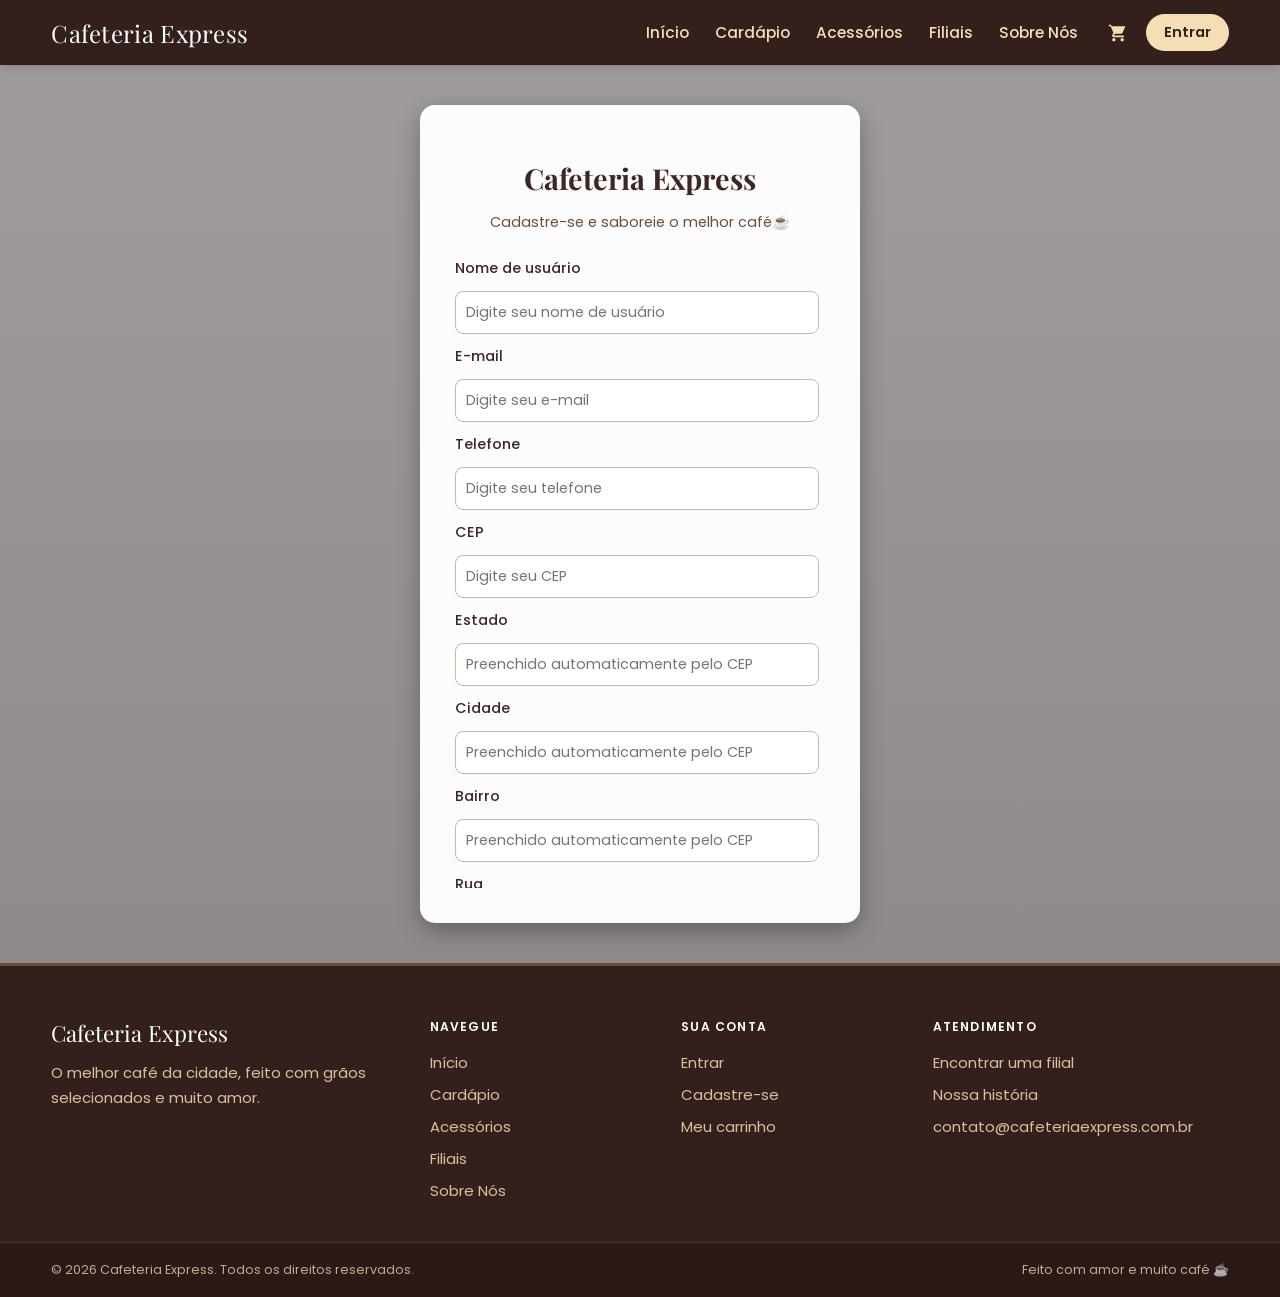
<file: cadastro.html>
<!DOCTYPE html>
<html lang="pt-br">

<head>
    <meta charset="UTF-8">
    <meta name="viewport" content="width=device-width, initial-scale=1.0, viewport-fit=cover">
    <title>Cadastro - Cafeteria Express</title>
    <link href="https://fonts.googleapis.com/css2?family=Poppins:wght@300;400;500&family=Playfair+Display:wght@600&display=swap" rel="stylesheet">
    <link rel="stylesheet" href="global.css">
    <link rel="stylesheet" href="login.css">
    <link rel="stylesheet" href="cadastro.css">
</head>

<body>
    <header>
        <div class="container">
            <a href="index.html" class="logo">Cafeteria Express</a>
            <nav>
                <button id="nav-toggle" class="nav-toggle" aria-label="Abrir menu" aria-expanded="false">
                    <span></span><span></span><span></span>
                </button>
                <ul class="menu" id="menu-principal">
                    <li><a href="index.html">Início</a></li>
                    <li><a href="carrinho.html">Cardápio</a></li>
                    <li><a href="acessorios.html">Acessórios</a></li>
                    <li><a href="filial.html">Filiais</a></li>
                    <li><a href="sobre.html">Sobre Nós</a></li>
                    <li class="menu-acoes-mobile"><a href="login.html" class="botao-login">Entrar</a></li>
                </ul>
                <div class="nav-acoes">
                    <a href="carrinho-resumo.html" class="icone-carrinho" aria-label="Ver carrinho">
                        <svg class="icone-carrinho-svg" viewBox="0 0 24 24" width="20" height="20" fill="currentColor" aria-hidden="true"><path d="M7 18c-1.1 0-1.99.9-1.99 2S5.9 22 7 22s2-.9 2-2-.9-2-2-2zM1 2v2h2l3.6 7.59-1.35 2.45c-.16.28-.25.61-.25.96 0 1.1.9 2 2 2h12v-2H7.42c-.14 0-.25-.11-.25-.25l.03-.12L8.1 13h7.45c.75 0 1.41-.41 1.75-1.03L20.88 4H4.54l-.94-2H1zm16 16c-1.1 0-1.99.9-1.99 2s.89 2 1.99 2 2-.9 2-2-.9-2-2-2z"/></svg> <span id="cart-badge" class="cart-badge">0</span>
                    </a>
                    <a href="login.html" class="botao-login">Entrar</a>
                </div>
            </nav>
        </div>
    </header>

    <main class="login-container">
        <div class="login-box login-box-larga">
            <h1>Cafeteria Express</h1>
            <p class="slogan">Cadastre-se e saboreie o melhor café☕</p>

            <form id="form-cadastro">
                <label for="usuario">Nome de usuário</label>
                <input type="text" id="usuario" placeholder="Digite seu nome de usuário" required>

                <label for="email">E-mail</label>
                <input type="email" id="email" placeholder="Digite seu e-mail" required>

                <label for="telefone">Telefone</label>
                <input type="tel" id="telefone" placeholder="Digite seu telefone" required>

                <label for="cep">CEP</label>
                <input type="text" id="cep" placeholder="Digite seu CEP" maxlength="9" required>

                <label for="estado">Estado</label>
                <input type="text" id="estado" placeholder="Preenchido automaticamente pelo CEP" required>

                <label for="cidade">Cidade</label>
                <input type="text" id="cidade" placeholder="Preenchido automaticamente pelo CEP" required>

                <label for="bairro">Bairro</label>
                <input type="text" id="bairro" placeholder="Preenchido automaticamente pelo CEP" required>

                <label for="endereco">Rua</label>
                <input type="text" id="endereco" placeholder="Rua e número" required>

                <label for="senha">Senha</label>
                <input type="password" id="senha" placeholder="Digite sua senha" required>

                <button type="submit">Cadastrar</button>
            </form>
        </div>
    </main>

    <footer class="rodape">
        <div class="rodape-container">
            <div class="rodape-col rodape-marca">
                <a href="index.html" class="rodape-logo">Cafeteria Express</a>
                <p>O melhor café da cidade, feito com grãos selecionados e muito amor.</p>
            </div>

            <nav class="rodape-col" aria-label="Navegação do rodapé">
                <h3>Navegue</h3>
                <ul>
                    <li><a href="index.html">Início</a></li>
                    <li><a href="carrinho.html">Cardápio</a></li>
                    <li><a href="acessorios.html">Acessórios</a></li>
                    <li><a href="filial.html">Filiais</a></li>
                    <li><a href="sobre.html">Sobre Nós</a></li>
                </ul>
            </nav>

            <nav class="rodape-col" aria-label="Sua conta">
                <h3>Sua conta</h3>
                <ul>
                    <li><a href="login.html">Entrar</a></li>
                    <li><a href="cadastro.html">Cadastre-se</a></li>
                    <li><a href="carrinho-resumo.html">Meu carrinho</a></li>
                </ul>
            </nav>

            <div class="rodape-col">
                <h3>Atendimento</h3>
                <ul>
                    <li><a href="filial.html">Encontrar uma filial</a></li>
                    <li><a href="sobre.html">Nossa história</a></li>
                    <li><a href="mailto:contato@cafeteriaexpress.com.br">contato@cafeteriaexpress.com.br</a></li>
                </ul>
            </div>
        </div>

        <div class="rodape-base">
            <div class="rodape-base-container">
                <p>&copy; <span data-ano>2025</span> Cafeteria Express. Todos os direitos reservados.</p>
                <p>Feito com amor e muito café &#9749;</p>
            </div>
        </div>
    </footer>

    <script src="cart.js"></script>
    <script src="nav.js"></script>
    <script src="cadastro.js"></script>
</body>
</html>
</file>
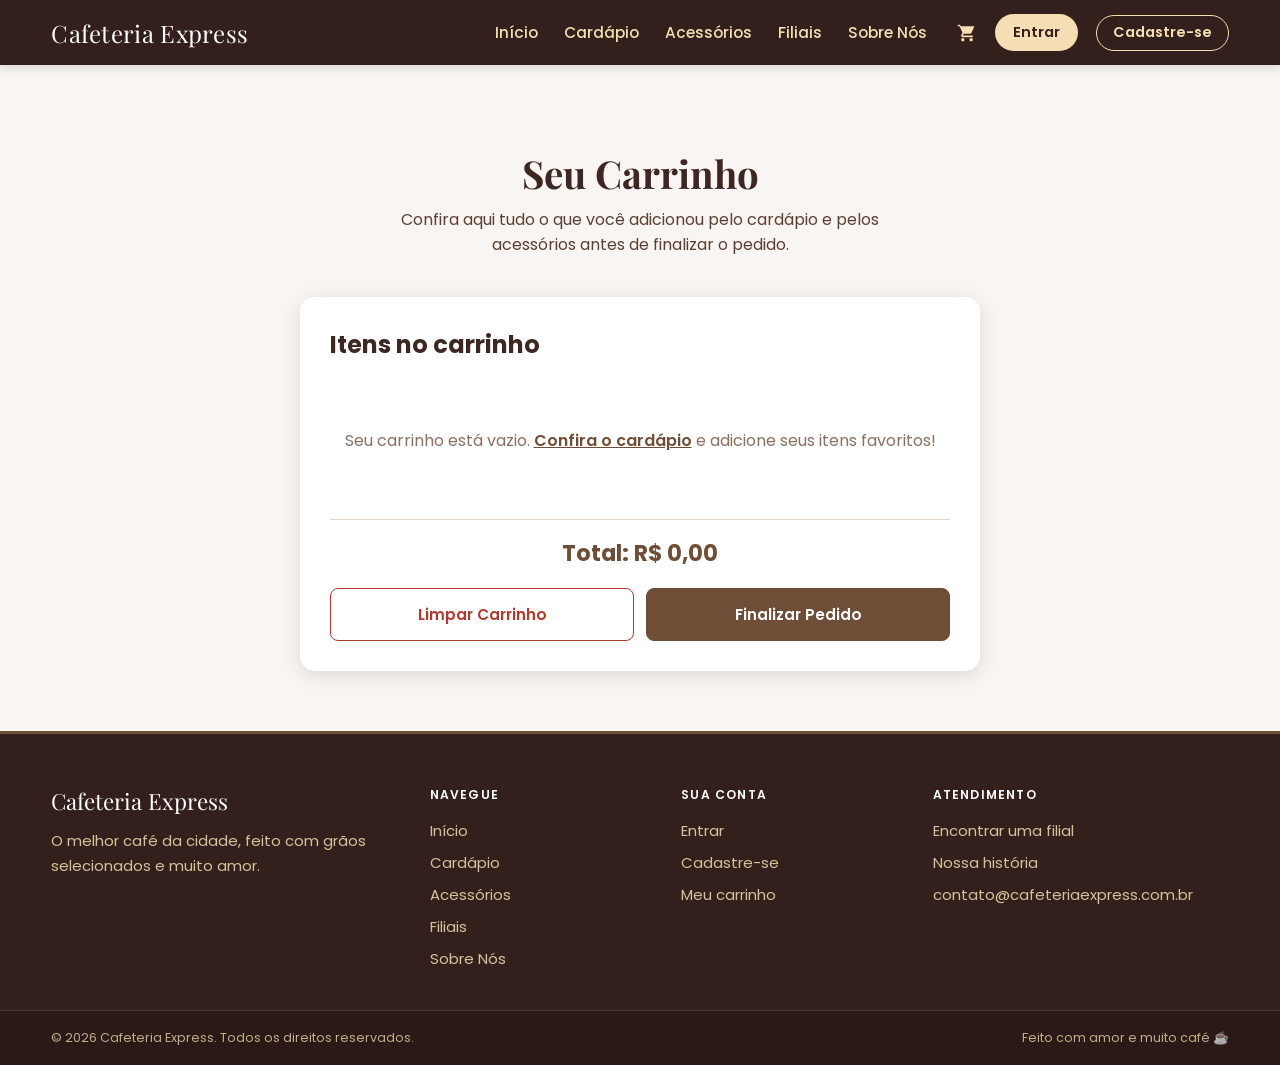
<file: carrinho-resumo.html>
<!DOCTYPE html>
<html lang="pt-br">
<head>
    <meta charset="UTF-8">
    <meta name="viewport" content="width=device-width, initial-scale=1.0, viewport-fit=cover">
    <title>Seu Carrinho - Cafeteria Express</title>
    <link href="https://fonts.googleapis.com/css2?family=Poppins:wght@300;400;500;600&family=Playfair+Display:wght@600&display=swap" rel="stylesheet">
    <link rel="stylesheet" href="global.css">
    <link rel="stylesheet" href="carrinho-resumo.css">
</head>
<body>
    <header>
        <div class="container">
            <a href="index.html" class="logo">Cafeteria Express</a>
            <nav>
                <button id="nav-toggle" class="nav-toggle" aria-label="Abrir menu" aria-expanded="false">
                    <span></span><span></span><span></span>
                </button>
                <ul class="menu" id="menu-principal">
                    <li><a href="index.html">Início</a></li>
                    <li><a href="carrinho.html">Cardápio</a></li>
                    <li><a href="acessorios.html">Acessórios</a></li>
                    <li><a href="filial.html">Filiais</a></li>
                    <li><a href="sobre.html">Sobre Nós</a></li>
                    <li class="menu-acoes-mobile"><a href="login.html" class="botao-login">Entrar</a></li>
                    <li class="menu-acoes-mobile"><a href="cadastro.html" class="botao-cadastro">Cadastre-se</a></li>
                </ul>
                <div class="nav-acoes">
                    <a href="carrinho-resumo.html" class="icone-carrinho active" aria-label="Ver carrinho">
                        <svg class="icone-carrinho-svg" viewBox="0 0 24 24" width="20" height="20" fill="currentColor" aria-hidden="true"><path d="M7 18c-1.1 0-1.99.9-1.99 2S5.9 22 7 22s2-.9 2-2-.9-2-2-2zM1 2v2h2l3.6 7.59-1.35 2.45c-.16.28-.25.61-.25.96 0 1.1.9 2 2 2h12v-2H7.42c-.14 0-.25-.11-.25-.25l.03-.12L8.1 13h7.45c.75 0 1.41-.41 1.75-1.03L20.88 4H4.54l-.94-2H1zm16 16c-1.1 0-1.99.9-1.99 2s.89 2 1.99 2 2-.9 2-2-.9-2-2-2z"/></svg> <span id="cart-badge" class="cart-badge">0</span>
                    </a>
                    <a href="login.html" class="botao-login">Entrar</a>
                    <a href="cadastro.html" class="botao-cadastro">Cadastre-se</a>
                </div>
            </nav>
        </div>
    </header>

    <section class="carrinho-intro">
        <h1>Seu Carrinho</h1>
        <p>Confira aqui tudo o que você adicionou pelo cardápio e pelos acessórios antes de finalizar o pedido.</p>
    </section>

    <section class="carrinho-resumo">
        <h2>Itens no carrinho</h2>

        <div id="listaCarrinho" class="carrinho-lista"></div>

        <div class="carrinho-total">
            <h3>Total: R$ <span id="total">0,00</span></h3>
        </div>

        <div class="carrinho-acoes">
            <button id="limparCarrinho" class="botao-limpar">Limpar Carrinho</button>
            <button id="finalizarCarrinho" class="botao-finalizar">Finalizar Pedido</button>
        </div>
    </section>

    <footer class="rodape">
        <div class="rodape-container">
            <div class="rodape-col rodape-marca">
                <a href="index.html" class="rodape-logo">Cafeteria Express</a>
                <p>O melhor café da cidade, feito com grãos selecionados e muito amor.</p>
            </div>

            <nav class="rodape-col" aria-label="Navegação do rodapé">
                <h3>Navegue</h3>
                <ul>
                    <li><a href="index.html">Início</a></li>
                    <li><a href="carrinho.html">Cardápio</a></li>
                    <li><a href="acessorios.html">Acessórios</a></li>
                    <li><a href="filial.html">Filiais</a></li>
                    <li><a href="sobre.html">Sobre Nós</a></li>
                </ul>
            </nav>

            <nav class="rodape-col" aria-label="Sua conta">
                <h3>Sua conta</h3>
                <ul>
                    <li><a href="login.html">Entrar</a></li>
                    <li><a href="cadastro.html">Cadastre-se</a></li>
                    <li><a href="carrinho-resumo.html">Meu carrinho</a></li>
                </ul>
            </nav>

            <div class="rodape-col">
                <h3>Atendimento</h3>
                <ul>
                    <li><a href="filial.html">Encontrar uma filial</a></li>
                    <li><a href="sobre.html">Nossa história</a></li>
                    <li><a href="mailto:contato@cafeteriaexpress.com.br">contato@cafeteriaexpress.com.br</a></li>
                </ul>
            </div>
        </div>

        <div class="rodape-base">
            <div class="rodape-base-container">
                <p>&copy; <span data-ano>2025</span> Cafeteria Express. Todos os direitos reservados.</p>
                <p>Feito com amor e muito café &#9749;</p>
            </div>
        </div>
    </footer>

    <script src="cart.js"></script>
    <script src="nav.js"></script>
    <script src="carrinho-resumo.js"></script>
</body>
</html>
</file>
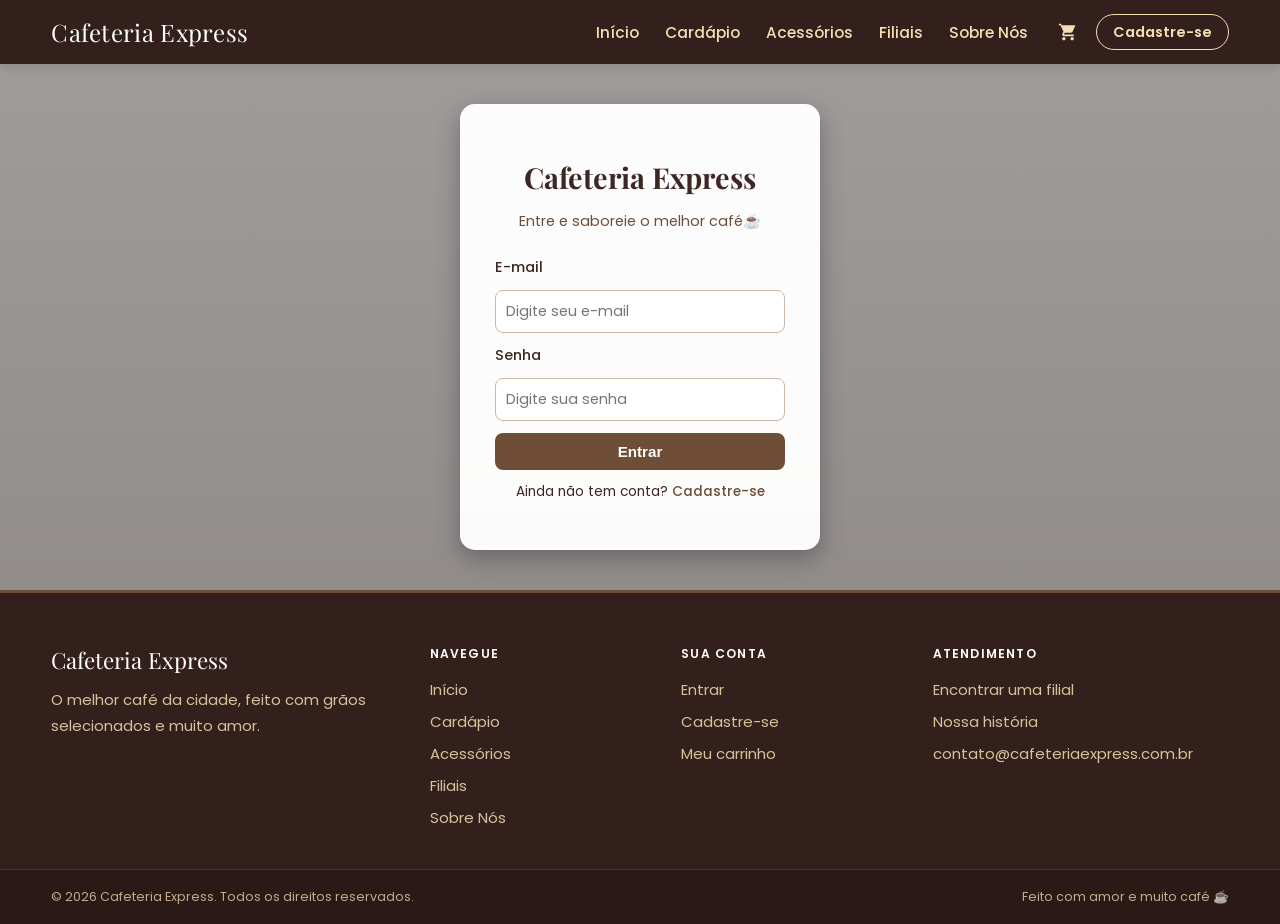
<file: login.html>
<!DOCTYPE html>
<html lang="pt-br">
<head>
    <meta charset="UTF-8">
    <meta name="viewport" content="width=device-width, initial-scale=1.0, viewport-fit=cover">
    <title>Login - Cafeteria Express</title>
    <link href="https://fonts.googleapis.com/css2?family=Poppins:wght@300;400;500&family=Playfair+Display:wght@600&display=swap" rel="stylesheet">
    <link rel="stylesheet" href="global.css">
    <link rel="stylesheet" href="login.css">
</head>
<body>
    <header>
        <div class="container">
            <a href="index.html" class="logo">Cafeteria Express</a>
            <nav>
                <button id="nav-toggle" class="nav-toggle" aria-label="Abrir menu" aria-expanded="false">
                    <span></span><span></span><span></span>
                </button>
                <ul class="menu" id="menu-principal">
                    <li><a href="index.html">Início</a></li>
                    <li><a href="carrinho.html">Cardápio</a></li>
                    <li><a href="acessorios.html">Acessórios</a></li>
                    <li><a href="filial.html">Filiais</a></li>
                    <li><a href="sobre.html">Sobre Nós</a></li>
                    <li class="menu-acoes-mobile"><a href="cadastro.html" class="botao-cadastro">Cadastre-se</a></li>
                </ul>
                <div class="nav-acoes">
                    <a href="carrinho-resumo.html" class="icone-carrinho" aria-label="Ver carrinho">
                        <svg class="icone-carrinho-svg" viewBox="0 0 24 24" width="20" height="20" fill="currentColor" aria-hidden="true"><path d="M7 18c-1.1 0-1.99.9-1.99 2S5.9 22 7 22s2-.9 2-2-.9-2-2-2zM1 2v2h2l3.6 7.59-1.35 2.45c-.16.28-.25.61-.25.96 0 1.1.9 2 2 2h12v-2H7.42c-.14 0-.25-.11-.25-.25l.03-.12L8.1 13h7.45c.75 0 1.41-.41 1.75-1.03L20.88 4H4.54l-.94-2H1zm16 16c-1.1 0-1.99.9-1.99 2s.89 2 1.99 2 2-.9 2-2-.9-2-2-2z"/></svg> <span id="cart-badge" class="cart-badge">0</span>
                    </a>
                    <a href="cadastro.html" class="botao-cadastro">Cadastre-se</a>
                </div>
            </nav>
        </div>
    </header>

    <main class="login-container">
        <div class="login-box">
            <h1>Cafeteria Express</h1>
            <p class="slogan">Entre e saboreie o melhor café☕</p>

            <form id="loginForm">
                <label for="email">E-mail</label>
                <input type="email" id="email" placeholder="Digite seu e-mail" required>

                <label for="senha">Senha</label>
                <input type="password" id="senha" placeholder="Digite sua senha" required>

                <button type="submit">Entrar</button>
            </form>

            <p class="cadastro">Ainda não tem conta? <a href="cadastro.html">Cadastre-se</a></p>
        </div>
    </main>

    <footer class="rodape">
        <div class="rodape-container">
            <div class="rodape-col rodape-marca">
                <a href="index.html" class="rodape-logo">Cafeteria Express</a>
                <p>O melhor café da cidade, feito com grãos selecionados e muito amor.</p>
            </div>

            <nav class="rodape-col" aria-label="Navegação do rodapé">
                <h3>Navegue</h3>
                <ul>
                    <li><a href="index.html">Início</a></li>
                    <li><a href="carrinho.html">Cardápio</a></li>
                    <li><a href="acessorios.html">Acessórios</a></li>
                    <li><a href="filial.html">Filiais</a></li>
                    <li><a href="sobre.html">Sobre Nós</a></li>
                </ul>
            </nav>

            <nav class="rodape-col" aria-label="Sua conta">
                <h3>Sua conta</h3>
                <ul>
                    <li><a href="login.html">Entrar</a></li>
                    <li><a href="cadastro.html">Cadastre-se</a></li>
                    <li><a href="carrinho-resumo.html">Meu carrinho</a></li>
                </ul>
            </nav>

            <div class="rodape-col">
                <h3>Atendimento</h3>
                <ul>
                    <li><a href="filial.html">Encontrar uma filial</a></li>
                    <li><a href="sobre.html">Nossa história</a></li>
                    <li><a href="mailto:contato@cafeteriaexpress.com.br">contato@cafeteriaexpress.com.br</a></li>
                </ul>
            </div>
        </div>

        <div class="rodape-base">
            <div class="rodape-base-container">
                <p>&copy; <span data-ano>2025</span> Cafeteria Express. Todos os direitos reservados.</p>
                <p>Feito com amor e muito café &#9749;</p>
            </div>
        </div>
    </footer>

    <script src="cart.js"></script>
    <script src="nav.js"></script>
    <script>
        document.getElementById("loginForm").addEventListener("submit", function (event) {
            event.preventDefault();
            mostrarToast("Login realizado com sucesso!");
            setTimeout(() => {
                window.location.href = "carrinho.html";
            }, 900);
        });
    </script>
</body>
</html>
</file>
<file: global.css>
:root {
    --marrom-escuro: #331f1b;
    --marrom: #6f4e37;
    --marrom-hover: #573c28;
    --marrom-claro: #f5deb3;
    --bg: #f8f5f2;
    --texto: #3e2723;
    --texto-suave: #5c4033;
    --borda: #e3d3c5;
}

* {
    box-sizing: border-box;
}

html {
    -webkit-text-size-adjust: 100%;
    text-size-adjust: 100%;
}

body {
    margin: 0;
    min-height: 100vh;
    min-height: 100dvh;
    display: flex;
    flex-direction: column;
    font-family: 'Poppins', sans-serif;
    background-color: var(--bg);
    color: var(--texto);
    overflow-x: hidden;
}

img,
svg,
video {
    max-width: 100%;
}

a {
    font-family: inherit;
}

header {
    background-color: var(--marrom-escuro);
    position: sticky;
    top: 0;
    z-index: 100;
    box-shadow: 0 2px 10px rgba(0,0,0,0.15);
}

header .container {
    width: 92%;
    max-width: 1200px;
    margin: 0 auto;
    display: flex;
    align-items: center;
    justify-content: space-between;
    padding: 14px 0;
}

.logo {
    font-family: 'Playfair Display', serif;
    font-size: 1.5em;
    color: #fff;
    text-decoration: none;
    letter-spacing: 0.3px;
    white-space: nowrap;
}

header nav {
    display: flex;
    align-items: center;
    gap: 30px;
}

.menu {
    list-style: none;
    display: flex;
    gap: 26px;
    margin: 0;
    padding: 0;
}

.menu li a {
    text-decoration: none;
    color: var(--marrom-claro);
    font-weight: 500;
    font-size: 0.96em;
    padding-bottom: 4px;
    border-bottom: 2px solid transparent;
    transition: color 0.25s, border-color 0.25s;
}

.menu li a:hover {
    color: #fff;
}

.menu li a.active {
    color: #fff;
    border-bottom-color: var(--marrom-claro);
}

.nav-acoes {
    display: flex;
    align-items: center;
    gap: 18px;
}

.icone-carrinho {
    position: relative;
    text-decoration: none;
    font-size: 1.25em;
    color: var(--marrom-claro);
    display: inline-flex;
    align-items: center;
    gap: 6px;
    transition: color 0.25s;
}

.icone-carrinho:hover {
    color: #fff;
}

.icone-carrinho-svg {
    display: block;
}

.cart-badge {
    position: absolute;
    top: -8px;
    right: -12px;
    background: #c0392b;
    color: #fff;
    font-size: 0.6em;
    font-weight: 700;
    min-width: 17px;
    height: 17px;
    border-radius: 50%;
    display: none;
    align-items: center;
    justify-content: center;
    padding: 0 3px;
    font-family: 'Poppins', sans-serif;
}

.botao-login {
    text-decoration: none;
    background-color: var(--marrom-claro);
    color: var(--marrom-escuro);
    padding: 8px 18px;
    border-radius: 20px;
    font-weight: 600;
    font-size: 0.9em;
    transition: 0.25s;
    white-space: nowrap;
}

.botao-login:hover {
    background-color: #fff;
}

.botao-cadastro {
    text-decoration: none;
    background-color: transparent;
    color: var(--marrom-claro);
    border: 1.5px solid var(--marrom-claro);
    padding: 6.5px 16px;
    border-radius: 20px;
    font-weight: 600;
    font-size: 0.9em;
    transition: 0.25s;
    white-space: nowrap;
}

.botao-cadastro:hover {
    background-color: var(--marrom-claro);
    color: var(--marrom-escuro);
}

/* Itens de conta dentro do menu — só aparecem no mobile */
.menu-acoes-mobile {
    display: none;
}

/* Hamburger — visível apenas no mobile */
.nav-toggle {
    display: none;
    flex-direction: column;
    justify-content: center;
    align-items: center;
    gap: 5px;
    width: 44px;
    height: 44px;
    background: none;
    border: none;
    cursor: pointer;
    padding: 0;
    position: relative;
    z-index: 3;
}

.nav-toggle span {
    display: block;
    width: 24px;
    height: 2px;
    background: #fff;
    transition: 0.3s;
}

.nav-toggle.ativo span:nth-child(1) { transform: translateY(7px) rotate(45deg); }
.nav-toggle.ativo span:nth-child(2) { opacity: 0; }
.nav-toggle.ativo span:nth-child(3) { transform: translateY(-7px) rotate(-45deg); }

.nav-overlay {
    position: fixed;
    inset: 0;
    background: rgba(20, 10, 8, 0.55);
    opacity: 0;
    visibility: hidden;
    transition: opacity 0.3s, visibility 0.3s;
    z-index: 1;
}

.nav-overlay.visivel {
    opacity: 1;
    visibility: visible;
}

body.menu-aberto {
    overflow: hidden;
}

/* Tablets e celulares: menu lateral */
@media (max-width: 1024px) {
    header .container {
        padding: 10px 0;
    }

    .nav-toggle {
        display: flex;
        order: 2;
        margin-right: -8px;
    }

    header nav {
        gap: 10px;
    }

    .nav-acoes {
        order: 1;
        gap: 14px;
    }

    /* os botões saem da barra e vão para dentro do menu */
    .nav-acoes .botao-login,
    .nav-acoes .botao-cadastro {
        display: none;
    }

    .menu {
        position: fixed;
        top: 0;
        right: 0;
        height: 100vh;
        height: 100dvh;
        width: min(300px, 82vw);
        background: var(--marrom-escuro);
        flex-direction: column;
        align-items: stretch;
        padding: 84px 28px 32px;
        gap: 6px;
        overflow-y: auto;
        transform: translateX(105%);
        visibility: hidden;
        transition: transform 0.3s ease, visibility 0.3s;
        box-shadow: -4px 0 20px rgba(0,0,0,0.3);
        z-index: 2;
    }

    .menu.aberto {
        transform: translateX(0);
        visibility: visible;
    }

    .menu li a {
        display: block;
        padding: 12px 0;
        border-bottom: 1px solid rgba(245, 222, 179, 0.12);
        font-size: 1.02em;
    }

    .menu li a.active {
        border-bottom-color: var(--marrom-claro);
    }

    .menu .menu-acoes-mobile {
        display: block;
        margin-top: 10px;
    }

    .menu li a.botao-login,
    .menu li a.botao-cadastro {
        text-align: center;
        padding: 12px 18px;
        border-radius: 24px;
        font-size: 0.95em;
        border-bottom: none;
    }

    .menu li a.botao-login {
        background-color: var(--marrom-claro);
        color: var(--marrom-escuro);
    }

    .menu li a.botao-cadastro {
        background-color: transparent;
        color: var(--marrom-claro);
        border: 1.5px solid var(--marrom-claro);
        padding: 10.5px 18px;
    }
}

@media (max-width: 400px) {
    .logo {
        font-size: 1.25em;
    }
}

/* ===== BOTÃO PADRÃO ===== */
.botao {
    display: inline-block;
    background-color: var(--marrom);
    color: #fff;
    padding: 12px 25px;
    border-radius: 6px;
    text-decoration: none;
    font-weight: bold;
    border: none;
    cursor: pointer;
    font-size: 1em;
    transition: background 0.3s;
}

.botao:hover {
    background-color: var(--marrom-hover);
}

/* ===== FOOTER ===== */
footer.rodape {
    margin-top: auto;
    background-color: var(--marrom-escuro);
    color: var(--marrom-claro);
    font-size: 0.93em;
    border-top: 3px solid var(--marrom);
}

.rodape-container {
    width: 92%;
    max-width: 1200px;
    margin: 0 auto;
    padding: 52px 0 40px;
    display: grid;
    grid-template-columns: 1.6fr 1fr 1fr 1.4fr;
    gap: 40px;
}

.rodape-logo {
    display: inline-block;
    font-family: 'Playfair Display', serif;
    font-size: 1.5em;
    color: #fff;
    text-decoration: none;
    margin-bottom: 12px;
}

.rodape-marca p {
    margin: 0;
    line-height: 1.7;
    max-width: 320px;
    color: rgba(245, 222, 179, 0.85);
}

.rodape-col h3 {
    margin: 0 0 16px;
    font-family: 'Poppins', sans-serif;
    font-size: 0.82em;
    font-weight: 600;
    letter-spacing: 1.2px;
    text-transform: uppercase;
    color: #fff;
}

.rodape-col ul {
    list-style: none;
    margin: 0;
    padding: 0;
    display: flex;
    flex-direction: column;
    gap: 10px;
}

.rodape-col li a {
    color: rgba(245, 222, 179, 0.85);
    text-decoration: none;
    overflow-wrap: anywhere;
    transition: color 0.25s;
}

.rodape-col li a:hover,
.rodape-col li a:focus-visible {
    color: #fff;
    text-decoration: underline;
}

.rodape-base {
    border-top: 1px solid rgba(245, 222, 179, 0.15);
    background-color: rgba(0, 0, 0, 0.18);
    padding-bottom: env(safe-area-inset-bottom, 0px);
}

.rodape-base-container {
    width: 92%;
    max-width: 1200px;
    margin: 0 auto;
    padding: 18px 0;
    display: flex;
    justify-content: space-between;
    align-items: center;
    flex-wrap: wrap;
    gap: 6px 24px;
    font-size: 0.85em;
    color: rgba(245, 222, 179, 0.75);
}

.rodape-base-container p {
    margin: 0;
}

@media (max-width: 900px) {
    .rodape-container {
        grid-template-columns: 1fr 1fr;
        gap: 34px 30px;
        padding: 42px 0 32px;
    }

    .rodape-marca {
        grid-column: 1 / -1;
    }

    .rodape-marca p {
        max-width: 480px;
    }
}

@media (max-width: 520px) {
    .rodape-container {
        padding: 36px 0 26px;
        gap: 30px 20px;
    }

    .rodape-col:last-child {
        grid-column: 1 / -1;
    }

    .rodape-base-container {
        flex-direction: column;
        text-align: center;
        gap: 4px;
    }
}

/* ===== TOAST (feedback de "adicionado ao carrinho") ===== */
#toast {
    position: fixed;
    bottom: 30px;
    left: 50%;
    transform: translateX(-50%) translateY(20px);
    background: var(--marrom-escuro);
    color: #fff;
    padding: 14px 26px;
    border-radius: 30px;
    font-size: 0.95em;
    font-weight: 500;
    box-shadow: 0 6px 18px rgba(0,0,0,0.25);
    opacity: 0;
    pointer-events: none;
    transition: opacity 0.3s, transform 0.3s;
    z-index: 999;
    max-width: calc(100vw - 32px);
    text-align: center;
}

#toast.show {
    opacity: 1;
    transform: translateX(-50%) translateY(0);
}
</file>
<file: login.css>
body {
    background: linear-gradient(rgba(20,10,8,0.4), rgba(20,10,8,0.5)), url('https://images.unsplash.com/photo-1511920170033-f8396924c348') no-repeat center center/cover;
    min-height: 100vh;
    display: flex;
    flex-direction: column;
}

.login-container {
    flex: 1;
    display: flex;
    justify-content: center;
    align-items: center;
    padding: 40px 15px;
}

.login-box {
    background-color: rgba(255, 255, 255, 0.97);
    padding: 35px;
    border-radius: 15px;
    width: 100%;
    max-width: 360px;
    text-align: center;
    box-shadow: 0 8px 24px rgba(0,0,0,0.3);
}

.login-box-larga {
    max-width: 440px;
}

.login-box h1 {
    font-family: 'Playfair Display', serif;
    font-size: 1.8em;
    color: #3e2723;
    margin-bottom: 5px;
}

.slogan {
    font-size: 0.9em;
    color: #6f4e37;
    margin-bottom: 25px;
}

form {
    display: flex;
    flex-direction: column;
    gap: 12px;
}

label {
    text-align: left;
    font-weight: 500;
    color: #3e2723;
    font-size: 0.9em;
}

input {
    padding: 10px;
    border: 1px solid #c9b7a8;
    border-radius: 8px;
    font-size: 0.9em;
    outline: none;
    transition: 0.3s;
    font-family: 'Poppins', sans-serif;
}

input:focus {
    border-color: #6f4e37;
    box-shadow: 0 0 6px rgba(111, 78, 55, 0.3);
}

form button[type="submit"] {
    background-color: #6f4e37;
    color: white;
    padding: 10px;
    border: none;
    border-radius: 8px;
    font-weight: bold;
    cursor: pointer;
    font-size: 0.95em;
    transition: 0.3s;
}

form button[type="submit"]:hover {
    background-color: #573c28;
    transform: scale(1.03);
}

.cadastro {
    margin-top: 12px;
    font-size: 0.85em;
    color: #3e2723;
}

.cadastro a {
    color: #6f4e37;
    font-weight: 500;
    text-decoration: none;
}

.cadastro a:hover {
    text-decoration: underline;
}

/* ===== RESPONSIVO ===== */
@media (max-width: 480px) {
    .login-container {
        padding: 24px 14px;
        align-items: flex-start;
    }

    .login-box {
        padding: 26px 20px;
        border-radius: 12px;
    }

    .login-box h1 {
        font-size: 1.55em;
    }

    /* 16px evita o zoom automático do iPhone ao tocar no campo */
    input,
    select {
        font-size: 16px;
        padding: 12px;
    }

    form button[type="submit"] {
        padding: 13px;
        font-size: 1em;
    }
}
</file>
<file: cadastro.css>
.login-box-larga form {
    max-height: 70vh;
    overflow-y: auto;
    padding-right: 6px;
}

.login-box-larga form::-webkit-scrollbar {
    width: 6px;
}

.login-box-larga form::-webkit-scrollbar-thumb {
    background: #c9b7a8;
    border-radius: 10px;
}

@media (max-width: 720px) {
    /* no celular a página inteira rola, sem barra de rolagem dentro do formulário */
    .login-box-larga form {
        max-height: none;
        overflow-y: visible;
        padding-right: 0;
    }
}
</file>
<file: carrinho-resumo.css>
.carrinho-intro {
    text-align: center;
    padding: 50px 8% 10px;
}

.carrinho-intro h1 {
    font-family: 'Playfair Display', serif;
    font-size: 2.4em;
    color: #3e2723;
    margin-bottom: 8px;
}

.carrinho-intro p {
    color: #5c4033;
    max-width: 560px;
    margin: 0 auto;
}

.carrinho-resumo {
    width: 90%;
    max-width: 680px;
    margin: 30px auto 60px;
    padding: 30px;
    background: #ffffff;
    border-radius: 15px;
    box-shadow: 0 4px 20px rgba(0, 0, 0, 0.12);
}

.carrinho-resumo h2 {
    margin-top: 0;
}

.carrinho-lista {
    display: flex;
    flex-direction: column;
    gap: 12px;
    margin: 20px 0;
}

.carrinho-vazio {
    text-align: center;
    color: #8a7062;
    padding: 30px 0;
}

.carrinho-vazio a {
    color: #6f4e37;
    font-weight: 600;
}

.item-carrinho {
    display: flex;
    justify-content: space-between;
    align-items: center;
    gap: 12px;
    background: #f8f0e8;
    padding: 14px 16px;
    border-radius: 10px;
    border: 1px solid #e3d3c5;
}

.item-carrinho-info {
    flex: 1;
}

.item-nome {
    font-weight: 600;
    color: #3e2723;
    margin: 0 0 4px;
}

.item-detalhes {
    font-size: 0.82em;
    color: #8a6a52;
    margin: 0 0 4px;
}

.item-preco {
    font-weight: 500;
    color: #5c4033;
    margin: 0;
}

.btn-remover {
    background: #b23a2d;
    border: none;
    color: white;
    padding: 8px 14px;
    border-radius: 6px;
    cursor: pointer;
    font-size: 0.85em;
    transition: 0.3s;
    white-space: nowrap;
}

.btn-remover:hover {
    background: #e74c3c;
}

.carrinho-total {
    text-align: center;
    border-top: 1px solid #e3d3c5;
    padding-top: 16px;
}

.carrinho-total h3 {
    font-size: 1.4em;
    font-weight: bold;
    color: #6f4e37;
    margin: 0;
}

.carrinho-acoes {
    display: flex;
    flex-wrap: wrap;
    gap: 12px;
    margin-top: 18px;
}

.carrinho-acoes .botao-limpar,
.carrinho-acoes .botao-finalizar {
    flex: 1 1 200px;
    padding: 14px;
    border-radius: 8px;
    cursor: pointer;
    font-size: 0.95em;
    font-weight: 600;
    transition: 0.3s;
    font-family: 'Poppins', sans-serif;
    text-align: center;
    text-decoration: none;
}

.botao-limpar {
    background: transparent;
    color: #b23a2d;
    border: 1px solid #b23a2d;
}

.botao-limpar:hover {
    background: #b23a2d;
    color: #fff;
}

.botao-finalizar {
    background: #6f4e37;
    color: #fff;
    border: 1px solid #6f4e37;
}

.botao-finalizar:hover {
    background: #4b2e1a;
}

/* ===== RESPONSIVO ===== */
@media (max-width: 600px) {
    .carrinho-intro {
        padding: 36px 6% 6px;
    }

    .carrinho-intro h1 {
        font-size: 1.9em;
    }

    .carrinho-resumo {
        width: 92%;
        padding: 20px 16px;
        margin: 22px auto 40px;
    }

    .item-carrinho {
        flex-wrap: wrap;
        padding: 12px 14px;
    }

    .item-carrinho-info {
        flex: 1 1 100%;
        min-width: 0;
        overflow-wrap: anywhere;
    }

    .btn-remover {
        width: 100%;
        padding: 10px 14px;
    }

    .carrinho-acoes .botao-limpar,
    .carrinho-acoes .botao-finalizar {
        flex-basis: 100%;
    }
}
</file>
